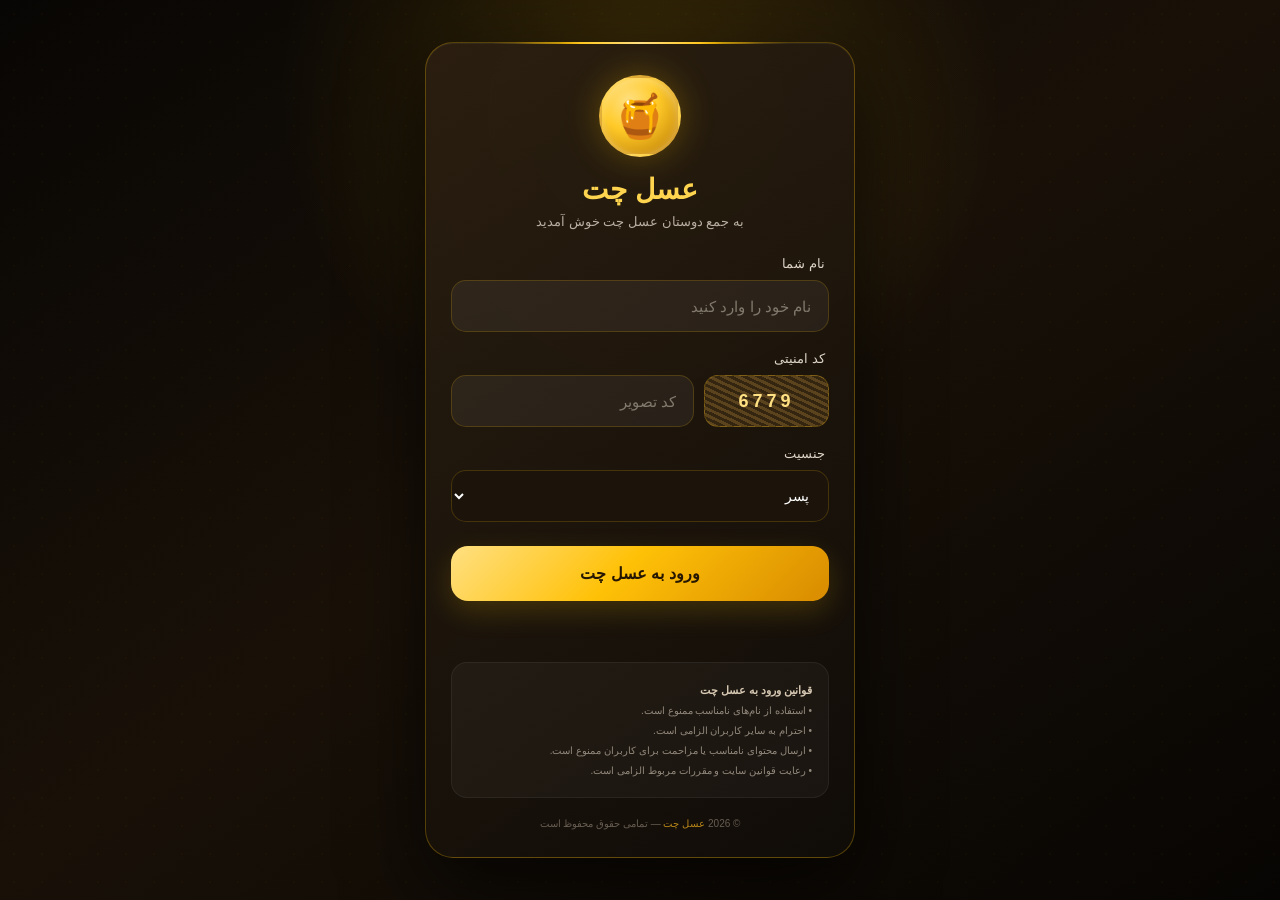
<file: index.html>
<!DOCTYPE html>
<html lang="fa" dir="rtl">

<head>

<meta charset="UTF-8">

<meta name="viewport"
      content="width=device-width,
               initial-scale=1.0">

<title>عسل چت | ورود به چت روم</title>

<meta name="description"
      content="عسل چت - چت روم فارسی">

<meta name="theme-color"
      content="#171008">

<style>

*{
    box-sizing:border-box;
    margin:0;
    padding:0;
}

html,
body{
    width:100%;
    min-height:100%;
}

body{

    font-family:
        Tahoma,
        Arial,
        sans-serif;

    background:
        radial-gradient(
            circle at 50% 10%,
            rgba(255,193,7,.16),
            transparent 35%
        ),
        linear-gradient(
            145deg,
            #080604,
            #191108 48%,
            #070503
        );

    color:#fff;

    overflow-x:hidden;
}

body::before{

    content:"";

    position:fixed;

    inset:0;

    pointer-events:none;

    background-image:
        radial-gradient(
            circle,
            rgba(255,193,7,.08) 1px,
            transparent 1px
        );

    background-size:28px 28px;

    opacity:.35;
}

.page{

    width:100%;

    min-height:100vh;

    display:flex;

    justify-content:center;

    align-items:center;

    padding:25px 15px;
}

.login-card{

    width:100%;

    max-width:430px;

    position:relative;

    padding:
        32px
        25px
        28px;

    border-radius:28px;

    background:
        linear-gradient(
            145deg,
            rgba(43,31,16,.97),
            rgba(16,12,8,.98)
        );

    border:
        1px solid
        rgba(255,193,7,.28);

    box-shadow:

        0 30px 80px
        rgba(0,0,0,.65),

        inset 0 1px 0
        rgba(255,255,255,.05);

    backdrop-filter:blur(15px);
}

.login-card::before{

    content:"";

    position:absolute;

    top:-1px;

    left:15%;

    right:15%;

    height:2px;

    background:
        linear-gradient(
            90deg,
            transparent,
            #ffc107,
            #ffe082,
            #ffc107,
            transparent
        );

    border-radius:100%;
}

.logo{

    width:82px;

    height:82px;

    margin:
        0 auto
        16px;

    display:flex;

    align-items:center;

    justify-content:center;

    border-radius:50%;

    background:
        radial-gradient(
            circle at 35% 30%,
            #ffe082,
            #ffca28 40%,
            #b87500 100%
        );

    border:
        3px solid
        rgba(255,255,255,.15);

    box-shadow:

        0 0 35px
        rgba(255,193,7,.28),

        inset 0 3px 8px
        rgba(255,255,255,.3);

    font-size:43px;
}

.title{

    text-align:center;

    font-size:28px;

    font-weight:bold;

    color:#ffd54f;
}

.subtitle{

    text-align:center;

    margin-top:8px;

    margin-bottom:27px;

    color:#b9b0a3;

    font-size:13px;
}

.field{

    margin-bottom:19px;
}

.field-label{

    display:block;

    margin:
        0 4px
        9px;

    color:#ded5c7;

    font-size:13px;
}

.input{

    width:100%;

    height:52px;

    padding:0 17px;

    border-radius:15px;

    border:
        1px solid
        rgba(255,193,7,.18);

    background:
        rgba(255,255,255,.055);

    color:#fff;

    outline:none;

    font-family:
        Tahoma,
        Arial,
        sans-serif;

    font-size:15px;

    transition:.25s;
}

.input::placeholder{

    color:#82796d;
}

.input:focus{

    border-color:#ffc107;

    background:
        rgba(255,193,7,.055);

    box-shadow:

        0 0 0 3px
        rgba(255,193,7,.08),

        0 0 25px
        rgba(255,193,7,.08);
}

.captcha-box{

    display:flex;

    gap:10px;

    align-items:center;
}

.captcha-image{

    height:52px;

    min-width:125px;

    display:flex;

    align-items:center;

    justify-content:center;

    border-radius:14px;

    background:
        repeating-linear-gradient(
            25deg,
            #332510 0px,
            #332510 3px,
            #5b431d 3px,
            #5b431d 6px
        );

    border:
        1px solid
        rgba(255,193,7,.22);

    color:#ffe082;

    font-weight:bold;

    letter-spacing:4px;

    font-size:18px;

    user-select:none;
}

.select{

    width:100%;

    height:52px;

    padding:0 15px;

    border-radius:15px;

    border:
        1px solid
        rgba(255,193,7,.18);

    background:#1c140b;

    color:#fff;

    outline:none;

    font-family:
        Tahoma,
        Arial,
        sans-serif;

    font-size:14px;
}

.select:focus{

    border-color:#ffc107;
}

.login-btn{

    width:100%;

    height:55px;

    margin-top:5px;

    border:0;

    border-radius:17px;

    background:
        linear-gradient(
            135deg,
            #ffe082,
            #ffc107 45%,
            #d88b00
        );

    color:#241600;

    font-family:
        Tahoma,
        Arial,
        sans-serif;

    font-size:16px;

    font-weight:bold;

    cursor:pointer;

    box-shadow:
        0 10px 28px
        rgba(255,193,7,.18);

    transition:.25s;
}

.login-btn:hover{

    transform:
        translateY(-2px);

    box-shadow:
        0 14px 35px
        rgba(255,193,7,.28);
}

.login-btn:active{

    transform:
        translateY(0);
}

.login-btn:disabled{

    cursor:wait;

    transform:none;
}

.message{

    min-height:22px;

    margin-top:15px;

    text-align:center;

    color:#ffcf66;

    font-size:12px;
}

.rules{

    margin-top:24px;

    padding:16px;

    border-radius:16px;

    background:
        rgba(255,255,255,.035);

    border:
        1px solid
        rgba(255,255,255,.06);

    color:#91887c;

    font-size:10px;

    line-height:2;
}

.rules strong{

    color:#d6c8b2;

    font-size:11px;
}

.footer{

    margin-top:20px;

    text-align:center;

    color:#665d52;

    font-size:10px;
}

.footer span{

    color:#b88618;
}

@media(max-width:420px){

    .page{

        padding:
            15px 10px;
    }

    .login-card{

        padding:
            28px
            18px
            22px;

        border-radius:24px;
    }

    .logo{

        width:72px;

        height:72px;

        font-size:37px;
    }

    .title{

        font-size:25px;
    }

    .captcha-box{

        flex-direction:column;
    }

    .captcha-image{

        width:100%;
    }

}

</style>

</head>

<body>

<div class="page">

<main class="login-card">

<div class="logo">
🍯
</div>

<h1 class="title">
عسل چت
</h1>

<p class="subtitle">
به جمع دوستان عسل چت خوش آمدید
</p>

<form id="loginForm">

<div class="field">

<label
    class="field-label"
    for="username">

    نام شما

</label>

<input
    id="username"
    class="input"
    type="text"
    maxlength="20"
    autocomplete="off"
    placeholder="نام خود را وارد کنید"
    required
>

</div>

<div class="field">

<label
    class="field-label"
    for="captchaInput">

    کد امنیتی

</label>

<div class="captcha-box">

<div
    class="captcha-image"
    id="captchaCode">
</div>

<input
    id="captchaInput"
    class="input"
    type="text"
    inputmode="numeric"
    maxlength="4"
    autocomplete="off"
    placeholder="کد تصویر"
    required
>

</div>

</div>

<div class="field">

<label
    class="field-label"
    for="gender">

    جنسیت

</label>

<select
    id="gender"
    class="select">

<option value="male">
پسر
</option>

<option value="female">
دختر
</option>

</select>

</div>

<button
    id="loginButton"
    class="login-btn"
    type="submit">

ورود به عسل چت

</button>

<div
    id="message"
    class="message">
</div>

</form>

<div class="rules">

<strong>
قوانین ورود به عسل چت
</strong>

<br>

• استفاده از نام‌های نامناسب ممنوع است.

<br>

• احترام به سایر کاربران الزامی است.

<br>

• ارسال محتوای نامناسب یا مزاحمت برای کاربران ممنوع است.

<br>

• رعایت قوانین سایت و مقررات مربوط الزامی است.

</div>

<div class="footer">

© 2026
<span>عسل چت</span>
— تمامی حقوق محفوظ است

</div>

</main>

</div>

<script>

/* =====================================================
   ELEMENTS
===================================================== */

const loginForm =
    document.getElementById(
        "loginForm"
    );

const usernameInput =
    document.getElementById(
        "username"
    );

const captchaInput =
    document.getElementById(
        "captchaInput"
    );

const genderInput =
    document.getElementById(
        "gender"
    );

const message =
    document.getElementById(
        "message"
    );

const loginButton =
    document.getElementById(
        "loginButton"
    );


/* =====================================================
   CAPTCHA
===================================================== */

let captchaValue = "";


function generateCaptcha(){

    captchaValue =
        Math.floor(
            1000 +
            Math.random() * 9000
        ).toString();

    document.getElementById(
        "captchaCode"
    ).textContent =
        captchaValue;

}


generateCaptcha();


/* =====================================================
   CLEAN USERNAME
===================================================== */

function cleanUsername(name){

    return name
        .trim()
        .replace(/\s+/g," ");

}


/* =====================================================
   MESSAGE
===================================================== */

function showMessage(text){

    message.textContent =
        text;

}


/* =====================================================
   LOGIN
===================================================== */

loginForm.addEventListener(
    "submit",
    function(event){

        event.preventDefault();


        const username =
            cleanUsername(
                usernameInput.value
            );


        const captcha =
            captchaInput.value.trim();


        const gender =
            genderInput.value;


        /* ==============================
           NAME
        ============================== */

        if(
            username.length < 2
        ){

            showMessage(
                "لطفاً یک نام حداقل دو حرفی وارد کنید."
            );

            usernameInput.focus();

            return;

        }


        if(
            username.length > 20
        ){

            showMessage(
                "نام کاربری نباید بیشتر از ۲۰ کاراکتر باشد."
            );

            return;

        }


        /* ==============================
           CAPTCHA
        ============================== */

        if(
            captcha !== captchaValue
        ){

            showMessage(
                "کد امنیتی اشتباه است."
            );

            captchaInput.value = "";

            generateCaptcha();

            captchaInput.focus();

            return;

        }


        /* ==============================
           LOGIN
        ============================== */

        loginButton.disabled =
            true;

        loginButton.style.opacity =
            "0.6";

        loginButton.textContent =
            "در حال ورود...";


        try{

            /*
             * مهم:
             * نام کاربر در هر دو کلید
             * ذخیره می‌شود.
             */

            localStorage.setItem(
                "asalchat_username",
                username
            );

            localStorage.setItem(
                "username",
                username
            );


            /*
             * جنسیت
             */

            localStorage.setItem(
                "asalchat_gender",
                gender
            );


            /*
             * وضعیت ورود
             */

            localStorage.setItem(
                "asalchat_logged_in",
                "true"
            );


            /*
             * زمان ورود
             */

            localStorage.setItem(
                "asalchat_login_time",
                Date.now().toString()
            );


            showMessage(
                "ورود با موفقیت انجام شد 🍯"
            );


            /*
             * انتقال به chat.html
             */

            setTimeout(
                function(){

                    window.location.href =
                        "./chat.html";

                },
                500
            );


        }catch(error){

            console.error(
                error
            );


            showMessage(
                "خطایی هنگام ورود رخ داد."
            );


            loginButton.disabled =
                false;

            loginButton.style.opacity =
                "1";

            loginButton.textContent =
                "ورود به عسل چت";

        }

    }
);

</script>

</body>

</html>
</file>
